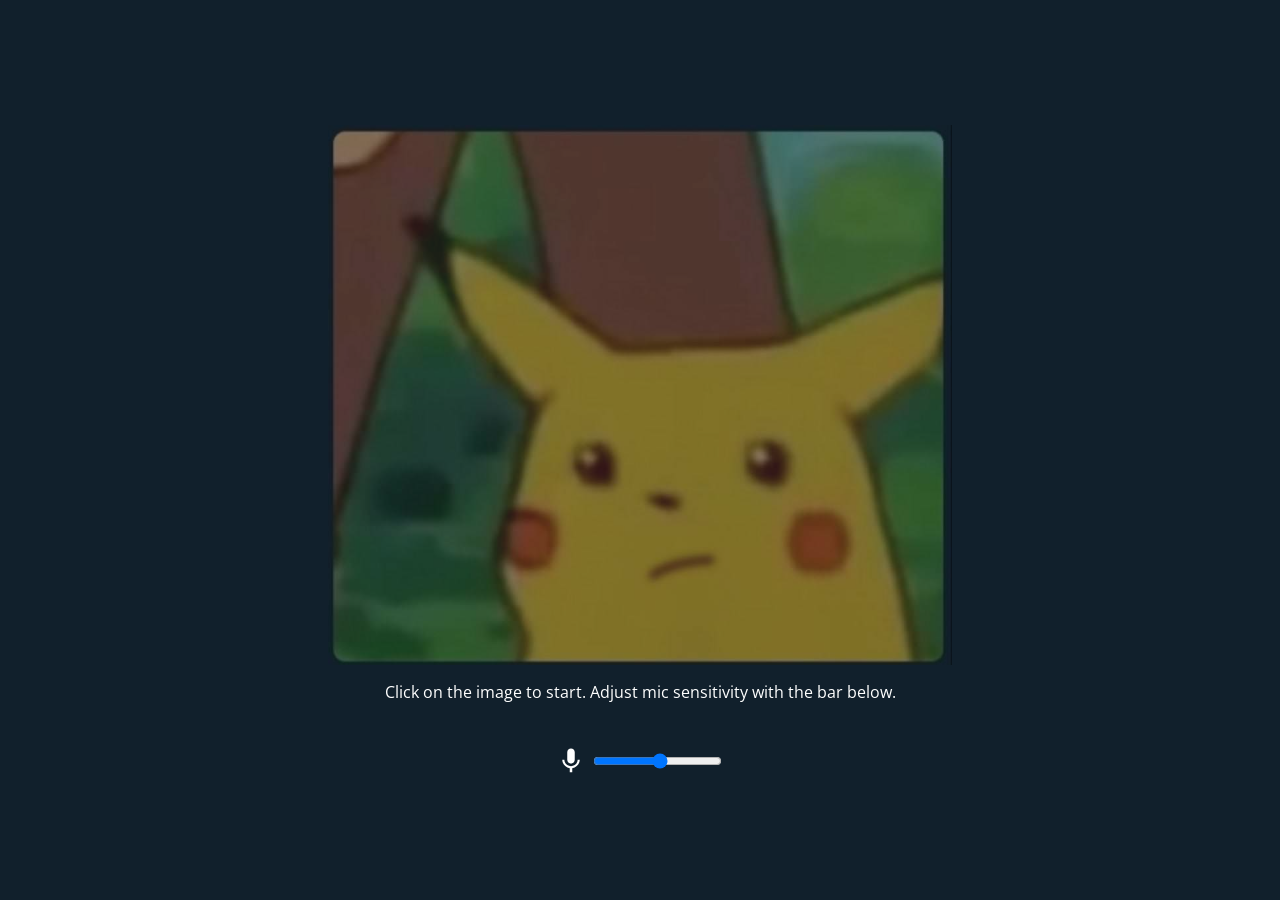
<file: index.html>
<!DOCTYPE html>
<html lang="en">

<head>
    <title>Talking Pikachu</title>
    <meta charset="UTF-8">
    <meta name="viewport" content="width=device-width, initial-scale=1.0">
    <meta name="description" content="Pikachu talks whenever you do">
    <meta name="author" content="David Vargas Carrillo">
    <script src="js/volume-meter.js"></script>
    <script src="js/main.js"></script>
    <link rel="stylesheet" href="styles/style.css">
    <link rel="preconnect" href="https://fonts.gstatic.com">
    <link href="https://fonts.googleapis.com/css2?family=Open+Sans:ital@1&display=swap" rel="stylesheet">
</head>

<body>
    <div class="incompatibleOverlay">
        <h1>oops :(</h1>
        <h3>Looks like your browser is not compatible with Talking Pikachu. Please come back with Chrome!</h3>
    </div>
    <div class="img-container">
        <img style="opacity: 0.5" id="pikachu" src="images/closed.jpg" onclick="resumeAudioRecording()">
        <p id="micMsg">Click on the image to start. Adjust mic sensitivity with the bar below.</p>

        <div class="mic-sensitivity-container">
            <img height="30px" src="assets/mic.svg" alt="microphone icon">
            <input id="micSensitivity" type="range" min="0.1" max="2" step="0.1" oninput="updateMicSensitivity(this.value)">
        </div>
    </div>
</body>

</html>
</file>
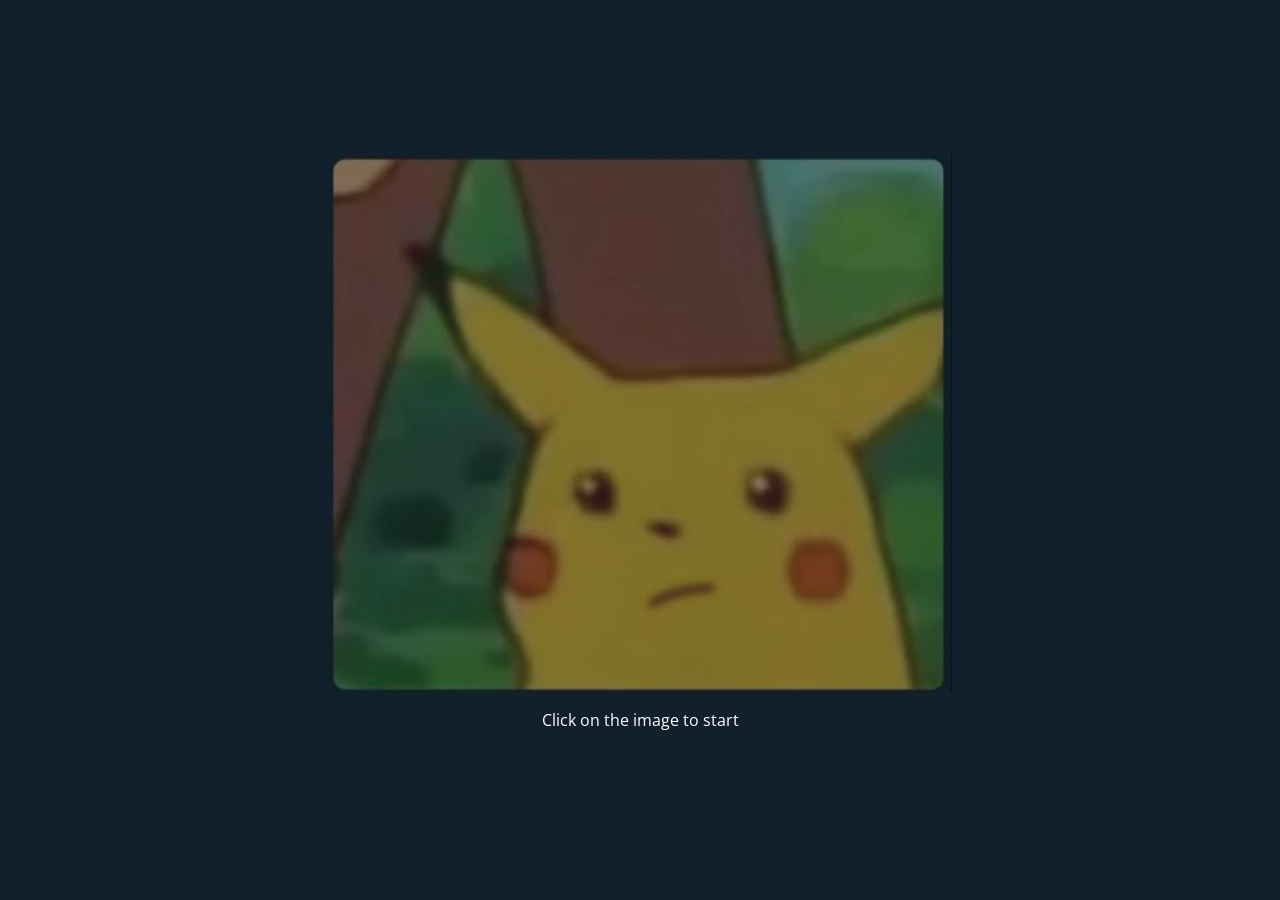
<file: pikachu.html>
<!DOCTYPE html>
<html lang="en">

<head>
    <meta charset="UTF-8">
    <meta http-equiv="X-UA-Compatible" content="IE=edge">
    <meta name="viewport" content="width=device-width, initial-scale=1.0">
    <title>Pikachu</title>

    <script src="./volume-meter.js"></script>
    <script src="./main.js"></script>
    <link rel="stylesheet" href="style.css">
    <link rel="preconnect" href="https://fonts.gstatic.com">
    <link href="https://fonts.googleapis.com/css2?family=Open+Sans:ital@1&display=swap" rel="stylesheet">
</head>

<body>
    <div class="img-container">
        <img style="opacity: 0.5" id="pikachu" src="images/closed.jpg" onclick="resumeAudioRecording()">
        <p id="micMsg">Click on the image to start</p>
    </div>
</body>

</html>
</file>
<file: styles/style.css>
body,html {
    margin: 0;
    padding: 0;
}

* {
    box-sizing: border-box;
}

body {
    background-color: #11202c;
    font-family: 'Open Sans', sans-serif;
}

.incompatibleOverlay {
    display: none;
    position: absolute;
    height: 100vh;
    width: 100vw;
    color: white;
    padding: 20vw;
    z-index: 100;
    background-color: rgba(200, 200, 200, 0.1);
    backdrop-filter: blur(30px);
    -webkit-backdrop-filter: blur(30px);
}

.incompatibleOverlay > h1 {
    font-size: 3rem;
}

.img-container {
    display: flex;
    justify-content: center;
    align-items: center;
    flex-direction: column;
    height: 100vh;
    z-index: 1;
    padding: 50px;
}

.mic-sensitivity-container {
    margin-top: 3vh;
    display: flex;
    justify-content: center;
    align-items: center;
}

.mic-sensitivity-container > img {
    margin-right: 5px;
}

#pikachu {
    height: 60vmin;
    transition: 500ms;
}

#pikachu:hover {
    cursor: pointer;
}

p {
    color: white;
}
</file>
<file: style.css>
body,html {
    margin: 0;
    padding: 0;
}

* {
    box-sizing: border-box;
}

body {
    background-color: #11202c;
    font-family: 'Open Sans', sans-serif;
}

.img-container {
    display: flex;
    justify-content: center;
    align-items: center;
    flex-direction: column;
    height: 100vh;
}

.mic-sensitivity-container {
    margin-top: 3vh;
    width: 200px;
    display: flex;
    justify-content: center;
    align-items: center;
}

.mic-sensitivity-container > img {
    margin-right: 5px;
}

#pikachu {
    height: 60vh;
    transition: 500ms;
}

img:hover {
    cursor: pointer;
}

p {
    color: white;
}
</file>
